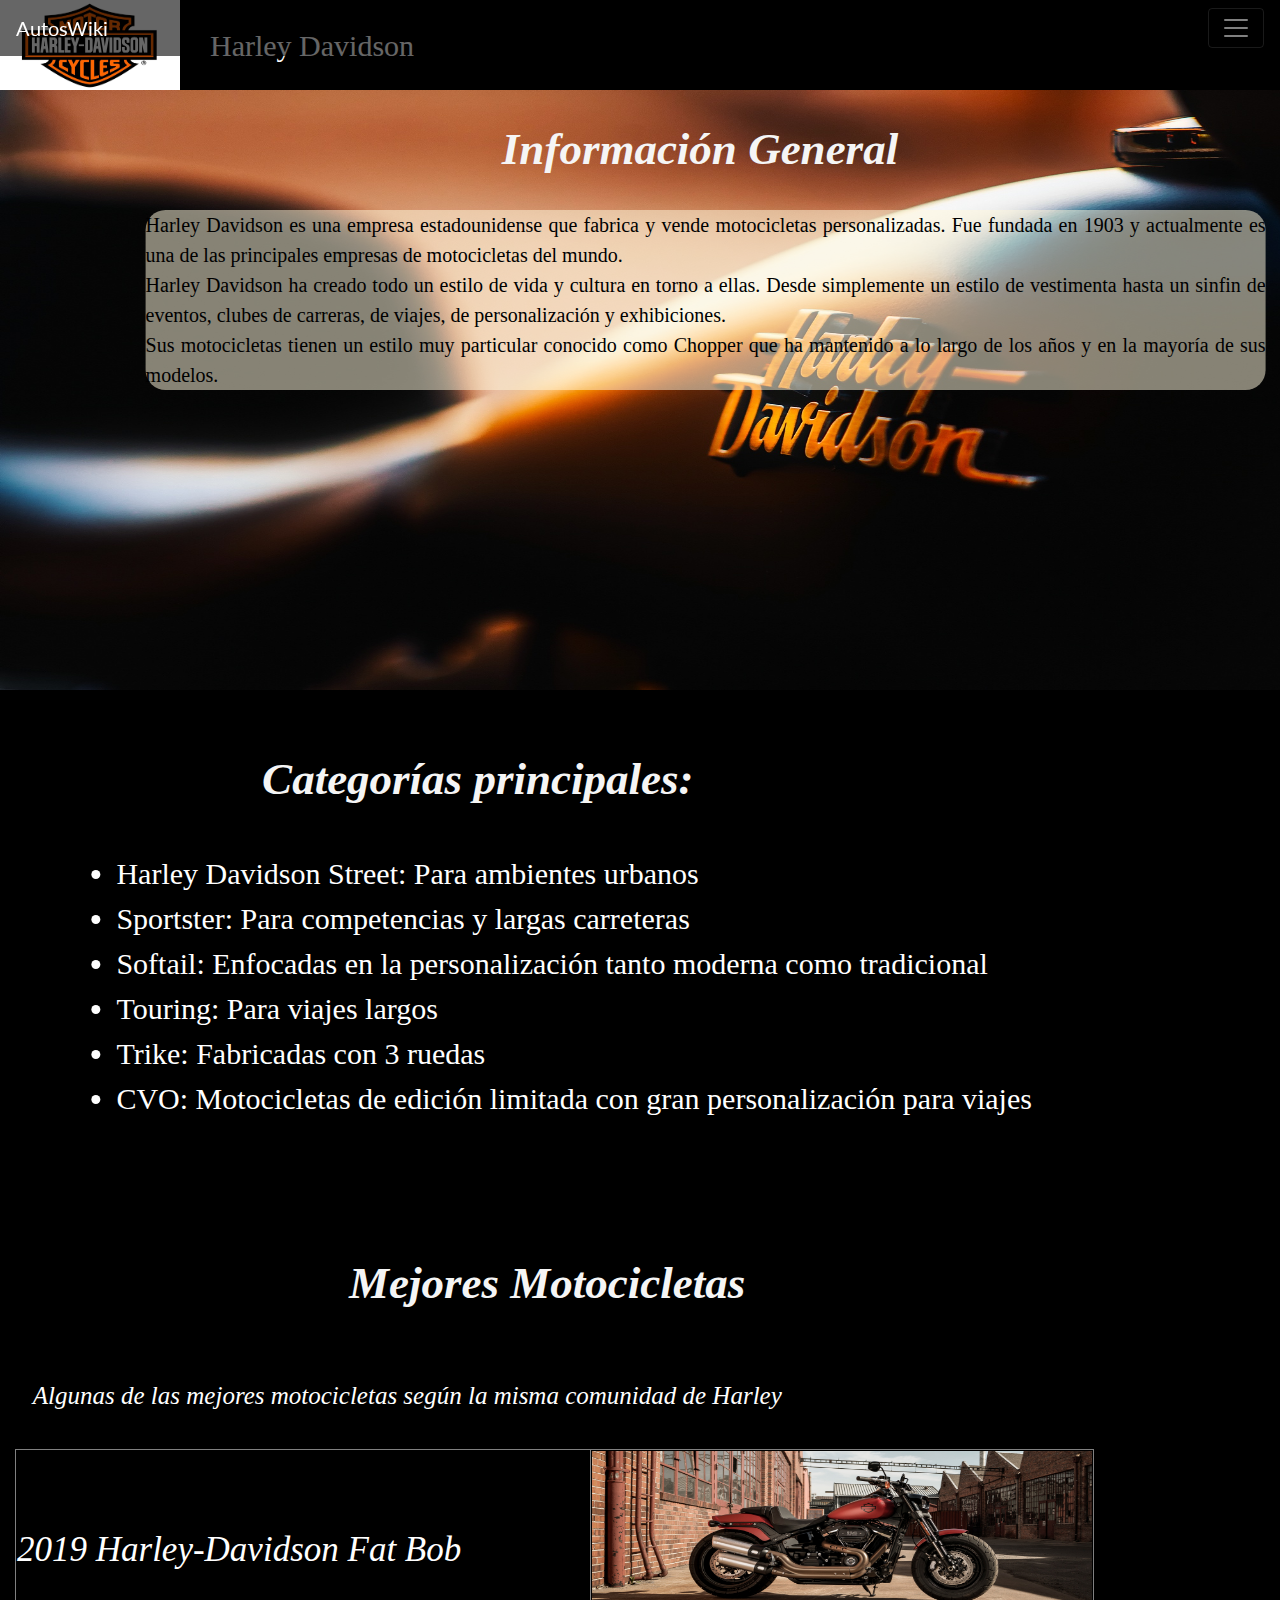
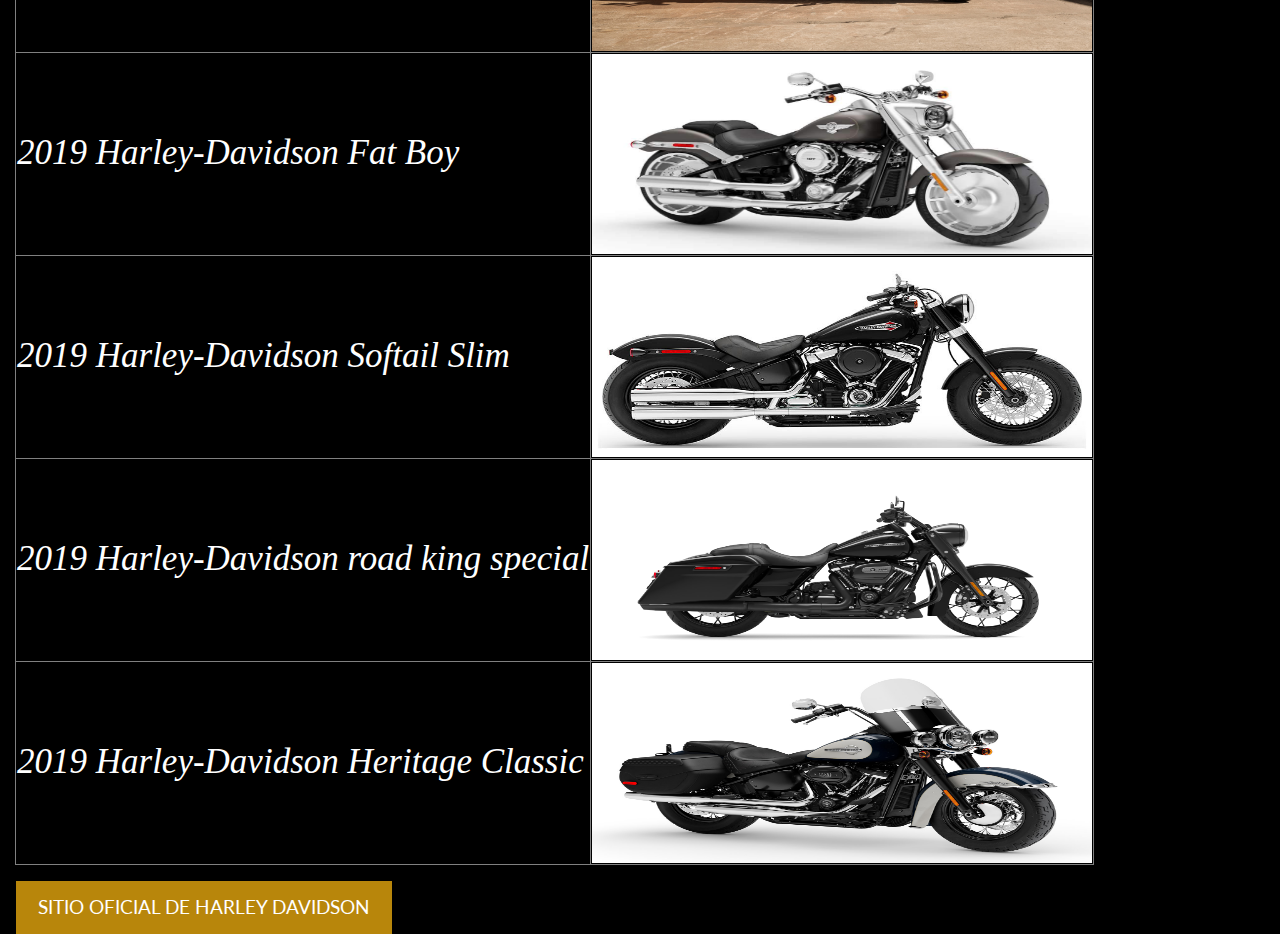
<file: harleyD.html>
<!DOCTYPE html>
<html lang="en">
<head>
    <meta charset="UTF-8">
    <meta name="viewport" content="width=device-width, initial-scale=1.0">
    	<link rel="stylesheet" href="bootstrap-4.1.3-dist/css/bootstrap.min.css">
	<link rel="stylesheet" href="indexstyle.css">
    <link rel="stylesheet" href="css/fixed.css">
    <link rel="stylesheet" href="hdStyle.css">
    <title> Info Harley Davidson</title>
    <link rel="shortcut icon" href="images/harleylogo.jpg">
</head>
<body style="background-color: black;">
    
    <nav class="navbar navbar-dark fixed-top">
        <a class="navbar-brand" href="index.html">AutosWiki</a>
      <button class="navbar-toggler" type="button" data-toggle="collapse" data-target="#navbarNavAltMarkup" aria-controls="navbarNavAltMarkup" aria-expanded="false" aria-label="Toggle navigation">
        <span class="navbar-toggler-icon"></span>
      </button>
      <div class="collapse navbar-collapse" id="navbarNavAltMarkup">
        <div class="navbar-nav">
          <a class="nav-item nav-link active" href="index.html">Home <span class="sr-only">(current)</span></a>
          <a class="nav-item nav-link" href="lamborghini.html">Lamborghini</a>
          <a class="nav-item nav-link" href="MercedesBenz.html">Mercedez Benz</a>
          <a class="nav-item nav-link" href="harleyD.html">Harley Davidson</a>
        </div>
      </div>
    </nav>

    <div class="containerHeader">
        <img src="images/harleylogo.jpg" alt="harleylogo" srcset="" width="180"; height="90">
        <div class="item">
            <div class="title1">Harley Davidson</div>
        </div>
        
    </div>


    <div class="containerInfo">
        <img src="images/harley_fondo.jpg" alt="" srcset="" width="1400" height="600">
        <div class="title2">Información General</div>
        <div class="info">Harley Davidson es una empresa estadounidense que fabrica y vende motocicletas personalizadas.
            Fue fundada en 1903 y actualmente es una de las principales empresas de motocicletas del mundo.<br>
            Harley Davidson ha creado todo un estilo de vida y cultura en torno a ellas.
            Desde simplemente un estilo de vestimenta hasta  un sinfin de  eventos, clubes de carreras, 
            de viajes, de personalización y exhibiciones.<br>
            Sus motocicletas tienen un estilo muy particular conocido como Chopper que  ha mantenido a lo 
            largo de los años y en la mayoría de sus modelos.</div>

    </div>

    <div class="containerInfoCategories">
        <div class="title3">Categorías principales:</div>
        <div class="categories">
            <ul>
                <li>Harley Davidson Street: Para ambientes urbanos</li>
                <li>Sportster: Para competencias y largas carreteras</li>
                <li>Softail: Enfocadas en la personalización tanto moderna como tradicional</li>
                <li>Touring: Para viajes largos</li>
                <li>Trike: Fabricadas con 3 ruedas</li>
                <li>CVO: Motocicletas de edición limitada con gran personalización para viajes </li>
            </ul>
        </div>
    </div>

    <div class="containerTopHD">
        <div class="title3">Mejores Motocicletas</div>
        <div class="infoTop">Algunas de las mejores motocicletas según la misma comunidad de Harley</div>        
        <div class="tableCont">
            <table border="1">

                <tr>
                    <td><div class="tdLeft">2019 Harley-Davidson Fat Bob</div></td>
                    <td><img src="images/19-softail-fat-bob-hero.jpg" alt="" style="width:500px; height:200px ;"></td>
                </tr>
                <tr>
                    <td><div class="tdLeft">2019 Harley-Davidson Fat Boy</div></td>
                    <td><img src="images/Harley-Davidson-Fat-Boy-2019-1.jpg" alt="" style="width:500px; height:200px ;"></td>
                </tr>
                <tr>
                    <td><div class="tdLeft">2019 Harley-Davidson Softail Slim</div></td>
                    <td><img src="images/softail_slim.jpg" alt="" style="width:500px; height:200px ;"></td>
                </tr>
                <tr>
                    <td><div class="tdLeft">2019 Harley-Davidson road king special</div></td>
                    <td><img src="images/road_king_special.jpg" alt="" style="width:500px; height:200px ;"></td>
                </tr>
                <tr>
                    <td><div class="tdLeft">2019 Harley-Davidson Heritage Classic</div></td>
                    <td><img src="images/heritage_classic.jpg" alt="" style="width:500px; height:200px ;"></td>
                </tr>

            </table>
        </div>   

    </div>
    <br>

    <div class="containerTxt">
    <a href="https://www.harley-davidson.com/la/es/index.html" class="btn btn-primary" role="button" aria-disabled="true">Sitio Oficial de Harley Davidson</a>
   </div>


  
    
    <script src="js/jquery-3.3.1.min.js"></script>
<script src="bootstrap-4.1.3-dist/js/bootstrap.min.js"></script>
    
</body>
</html>
</file>
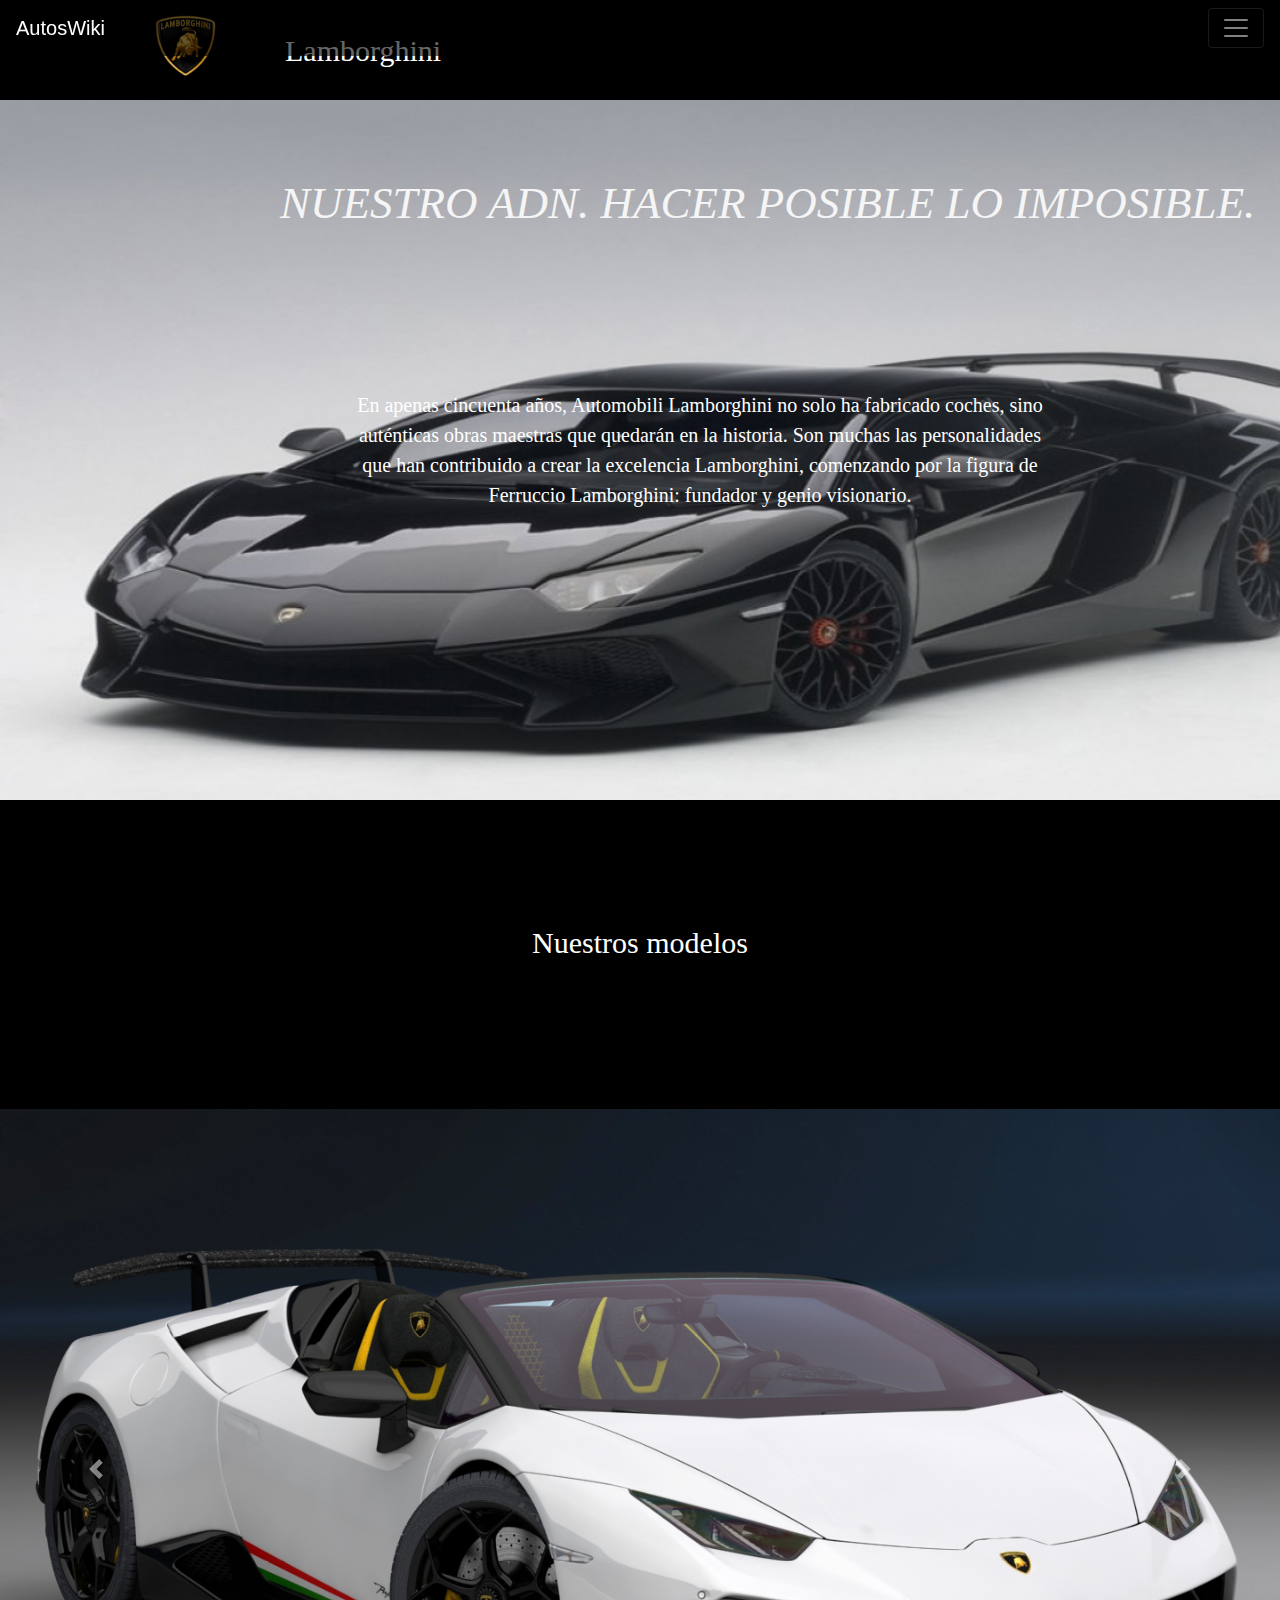
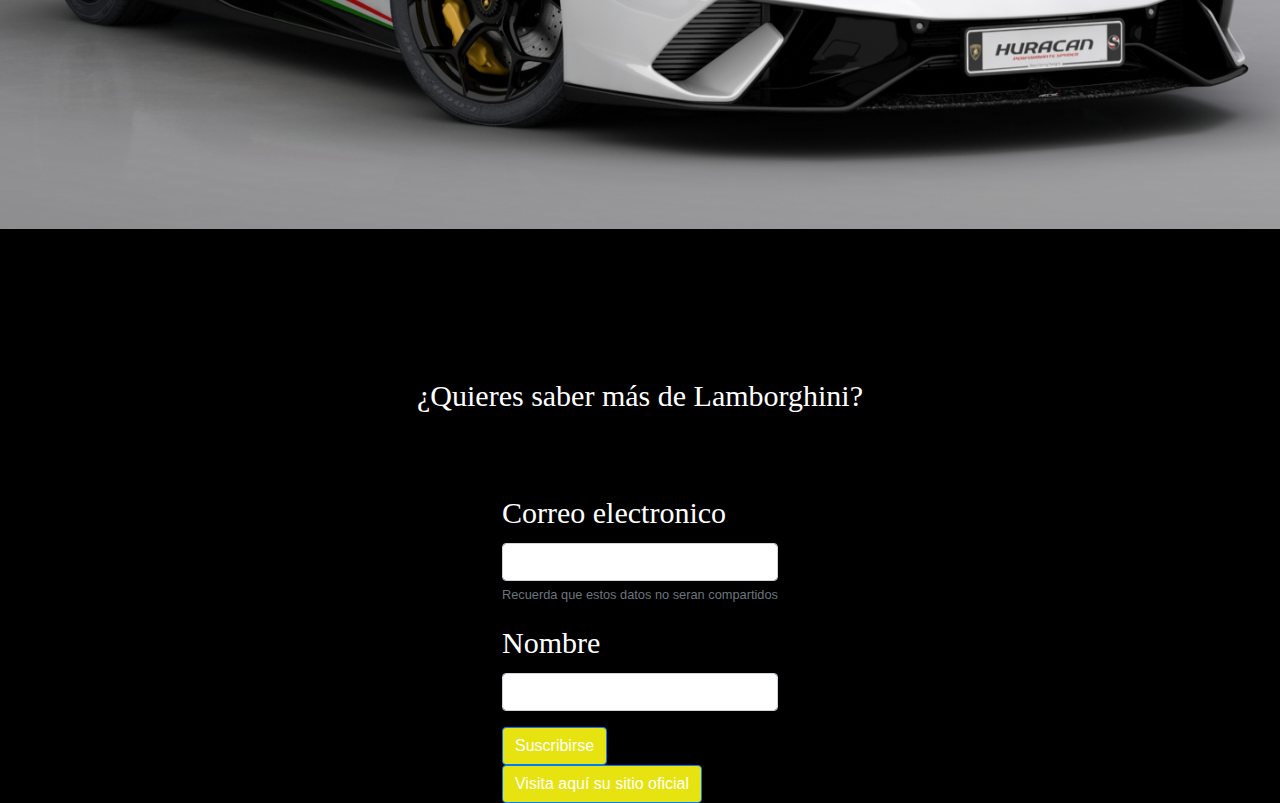
<file: lamborghini.html>
<!DOCTYPE html>
<html lang="en">

<head>
    <meta charset="UTF-8">
    <meta name="viewport" content="width=device-width, initial-scale=1.0">
    <link rel="stylesheet" href="https://stackpath.bootstrapcdn.com/bootstrap/4.4.1/css/bootstrap.min.css"
        integrity="sha384-Vkoo8x4CGsO3+Hhxv8T/Q5PaXtkKtu6ug5TOeNV6gBiFeWPGFN9MuhOf23Q9Ifjh" crossorigin="anonymous">
    <link rel="stylesheet" href="lamboStyles.css">
    <link rel="shortcout icon" href="images/Lamborghini/logo-tab.jpg">
    <link rel="stylesheet" href="css/fixed.css">
    <title>Lamborghini</title>
</head>

<body style="background-color: black;">

    <nav class="navbar navbar-dark fixed-top">
        <a class="navbar-brand" href="index.html">AutosWiki</a>
        <button class="navbar-toggler" type="button" data-toggle="collapse" data-target="#navbarNavAltMarkup"
            aria-controls="navbarNavAltMarkup" aria-expanded="false" aria-label="Toggle navigation">
            <span class="navbar-toggler-icon"></span>
        </button>
        <div class="collapse navbar-collapse" id="navbarNavAltMarkup">
            <div class="navbar-nav">
                <a class="nav-item nav-link active" href="index.html">Home <span class="sr-only">(current)</span></a>
                <a class="nav-item nav-link" href="lamborghini.html">Lamborghini</a>
                <a class="nav-item nav-link" href="MercedesBenz.html">Mercedez Benz</a>
                <a class="nav-item nav-link" href="harleyD.html">Harley Davidson</a>
            </div>
        </div>
    </nav>

    <div class="container">
        <img src="images/Lamborghini/Logo lambo.jpg" alt="Logo lambo" srcset="" width="200" height="100">
        <div class="item">
            <div class="titles">Lamborghini</div>
        </div>
    </div>

    <div class="container2">
        <img src="images/Lamborghini/Aventador2.jpg" alt="Verdaderas obras maestras" srcset="" width="1400"
            height="700">
        <div class="titleImg">NUESTRO ADN. HACER POSIBLE LO IMPOSIBLE.</div>
        <div class="textImg">En apenas cincuenta años, Automobili Lamborghini no solo ha fabricado coches, sino
            auténticas obras maestras que quedarán en la historia. Son muchas las personalidades que han contribuido a
            crear la excelencia Lamborghini, comenzando por la figura de Ferruccio Lamborghini: fundador y genio
            visionario.
        </div>
    </div>
    <br><br><br><br><br><br>
    <div class="containerTxt">

        <div class="textBtw">Nuestros modelos</div>
    </div>
    <br><br><br><br><br><br>
    <div id="carouselExampleFade" class="carousel slide carousel-fade" data-ride="carousel">
        <div class="carousel-inner">
            <div class="carousel-item active" data-interval="80">
                <img src="images/Lamborghini/Huracan.jpg" class="d-block w-100" alt="Huracan">
            </div>
            <div class="carousel-item" data-interval="160">
                <img src="images/Lamborghini/Aventador.jpg" class="d-block w-100" alt="Aventador">
            </div>
            <div class="carousel-item" data-interval="240">
                <img src="images/Lamborghini/Urus.jpg" class="d-block w-100" alt="Urus">
            </div>
            <div class="carousel-item" data-interval="320">
                <img src="images/Lamborghini/Sian fkp.jpg" class="d-block w-100" alt="Fkp">
            </div>
            <div class="carousel-item" data-interval="400">
                <img src="images/Lamborghini/Centenario2.jpg" class="d-block w-100" alt="Centenario">
            </div>
        </div>
        <a class="carousel-control-prev" href="#carouselExampleFade" role="button" data-slide="prev">
            <span class="carousel-control-prev-icon" aria-hidden="true"></span>
            <span class="sr-only">Previous</span>
        </a>
        <a class="carousel-control-next" href="#carouselExampleFade" role="button" data-slide="next">
            <span class="carousel-control-next-icon" aria-hidden="true"></span>
            <span class="sr-only">Next</span>
        </a>
    </div>
    <br><br><br><br><br><br>
    <div class="containerTxt">

        <div class="textBtw">¿Quieres saber más de Lamborghini?</div>
    </div>
    <br><br><br>


    <div class="containerTxt">
        <form>
            <div class="form-group" title="Suscribete a nuestro servicio de notificacion">
                <label for="email" class="label">Correo electronico</label>
                <input type="email" class="form-control" id="email" aria-describedby="emailHelp">
                <small id="emailHelp" class="form-text text-muted">Recuerda que estos datos no seran compartidos</small>
            </div>
            <div class="form-group">
                <label for="nombre" class="label">Nombre</label>
                <input type="text" class="form-control" id="nombre">
            </div>
            <button type="button" class="btn btn-primary" id="suscripcion" style="background-color:#E7E310;" onclick="javascript:void(0)">
                Suscribirse</button>
            <br>
            <a class="btn btn-primary" href="https://www.lamborghini.com/es-en" role="button" style="background-color:#E7E310;
        text-emphasis-color: blue;">Visita aquí su sitio oficial</a>
    </div>
    </div>
    </form>
    </div>


    <script src="https://code.jquery.com/jquery-3.4.1.slim.min.js"
        integrity="sha384-J6qa4849blE2+poT4WnyKhv5vZF5SrPo0iEjwBvKU7imGFAV0wwj1yYfoRSJoZ+n"
        crossorigin="anonymous"></script>
    <script src="https://cdn.jsdelivr.net/npm/popper.js@1.16.0/dist/umd/popper.min.js"
        integrity="sha384-Q6E9RHvbIyZFJoft+2mJbHaEWldlvI9IOYy5n3zV9zzTtmI3UksdQRVvoxMfooAo"
        crossorigin="anonymous"></script>
    <script src="https://stackpath.bootstrapcdn.com/bootstrap/4.4.1/js/bootstrap.min.js"
        integrity="sha384-wfSDF2E50Y2D1uUdj0O3uMBJnjuUD4Ih7YwaYd1iqfktj0Uod8GCExl3Og8ifwB6"
        crossorigin="anonymous"></script>
</body>

</html>
</file>
<file: indexstyle.css>
@import url('https://fonts.googleapis.com/css?family=Lato:400,700&display=swap');

body{
    overflow-x: hidden;
    font-family: 'Lato', sans-serif;
    color:#505962
}

.navbar {
    background: rgba(0, 0, 0, 0.6);
}

.navbar-brand a {
    height: 2rem;
}

.video-background{
    position: relative;
    width: 100%;
    min-height: 100vh;
    background-color: rgba(0, 0, 0, 0.3);
}

.titulo {
    position: absolute;
    top: 38%;
    width: 100%;
    color: white;
}

.titulo h1{
    font-size: 3rem;
    font-weight: 700;
    letter-spacing: 0.2rem;
    text-shadow: .3rem .3rem .5rem black;
    padding-bottom: 1rem;
}

.titulo h3{
    font-size: 2rem;
    text-shadow: .1rem .1rem .3rem black;
    padding-bottom: 1.6rem;
}

.btn-lg {
    border-width: medium;
    border-radius: 0;
    font-size: 1.3rem;
    padding: 0.6rem 1.3rem;
    letter-spacing: 0.2rem;
}


.col-md-8 {
    margin: 4rem auto 4rem;
    padding-top: 3rem;
    padding-bottom: 3rem;
}
.col-md-8 h1 {
    font-size: 2.4rem;
  }

@media (max-width: 768px) {
    .titulo h1{
        font-size: 1.4rem;;
        letter-spacing: 0.15rem;
        padding-bottom: 0.5rem;
    }

    .titulo h3{
        font-size: 1.1rem;
        padding-bottom: 1rem;
    }

    .btn-lg {
        font-size: 1rem;
        padding: 0.5rem 1.2rem;
        letter-spacing: 0.1rem;
    }
}

.card{
    border: rgba(0, 0, 0, 0);
    border-radius: 0; 
}

.card img{
    max-height: 700px;
}

.card-img-overlay {
    padding-top: 7rem;
    padding-left: 2.5rem;
}

.card-title{
    color: white;
    font-family: 'Lato', sans-serif;
    font-weight: 700;
    font-size: 3rem;
    text-shadow: .3rem .3rem .5rem black;
    padding-bottom: 2rem;
    text-transform: uppercase;
}

.card-text {
    color: white;
    font-family: 'Lato', sans-serif;
    font-size: 1.5rem;
    text-shadow: .1rem .1rem .2rem black;
    width: 60%
    
}

.btn-primary{
    border-width: medium;
    border-radius: 0;
    padding: .6rem 1.2rem;
    font-size: 1.2rem;
    text-transform: uppercase;
    margin: 1rem;
    border-color: darkgoldenrod;
    background-color: darkgoldenrod;
    color: white;
    position: absolute;
    top: 80%
}

.btn-primary:hover,
.btn-primary:focus {
  border-color: darkgoldenrod;
  background-color: rgba(0,0,0,0);
  color: white;
}
</file>
<file: hdStyle.css>
.containerHeader{
    background-color: black;
    justify-content: flex-start;
    display: flex;
}

.title1{
    
    font-family: 'Times New Roman', Times, serif;
    color: white;
    font-size: 30px;
    margin-left: 30px;
}

.item{
    align-self: center;
}

.containerInfo{
    position: relative;
    display: inline-block;
    text-align: center;
    
}

.title2{
    position: absolute;
    font-style:  italic;
    font-weight: bold;
    top: 10%;
    left: 50%;
    transform: translate(-50%, -50%);
    color: whitesmoke;
    font-size: 45px;
    font-family: 'Bookman Old Style';
}

.info{
    position: absolute;
    top: 23%;
    left: 20%;
    transform: translate(-12%, -10%);
    color: black;
    font-size: 20px;
    text-align: justify;
    font-family: 'Bookman Old Style';
    background-color: rgba(255, 248, 220, 0.521);
    border-radius: 20px;
}

.containerInfoCategories{
    margin-top: 90px;
    position: relative;
    display: inline-block;
    text-align: center;
    
}

.title3{
    position: relative;
    font-style:  italic;
    font-weight: bold;
    left: 50%;
    transform: translate(-50%, -50%);
    color: whitesmoke;
    font-size: 45px;
    font-family: 'Bookman Old Style';
}

.categories{
    margin-top: 30px;
    position: relative;
    left: 20%;
    transform: translate(-12%, -10%);
    color: white;
    font-size: 30px;
    text-align: justify;
    font-family: 'Bookman Old Style';
    
}

.containerTopHD{
    
    margin-top: 120px;
    position: relative;
    display: inline-block;
    text-align: center;
}

.infoTop{
    margin-top: 30px;
    font-style: italic;
    position: relative;
    left: 15%;
    transform: translate(-12%, -10%);
    color: white;
    font-size: 25px;
    text-align: justify;
    font-family: 'Bookman Old Style';
    margin-bottom: 30px;
    
}

.tdLeft{
    font-style: italic;
    text-align: justify;
    font-family: 'Bookman Old Style';
    color: white;
    font-size: 35px;

}

.tableCont{
    margin-left: 15px;
}

.containerTxt{
    position: relative;
    justify-content: center;
    
}
</file>
<file: lamboStyles.css>
.navbar {
    background: rgba(0, 0, 0, 0.6);
}

.navbar-brand a {
    height: 2rem;
}

.container{
        background-color: black;
        display: flex;
        justify-content: flex-start;
}

.item{
    align-self: center;
}

.titles{
    font-family: 'Times New Roman', Times, serif;
    color: white;
    font-size: 30px;
}

.container2 {
    position: relative;
    display: inline-block;
    text-align: center;
    align-content: center;
}

.titleImg{
    position: absolute;
    font-style: italic;
    top: 10%;
    left: 20%;
    color: whitesmoke;
    font-size: 45px;
    font-family: 'Prata', serif;
    align-self: center;
}

.textImg {
    position: absolute;
    top: 50%;
    left: 50%;
    transform: translate(-50%, -50%);
    font-family: 'Vidaloka', serif;
    color: white;
    font-size: 20px;
}

.textBtw{
    font-family: 'Prata', serif;
    color: white;
    font-size: 30px;
}
.containerTxt{
    display: flex;
    justify-content: center;
}
.carousel-inner{
    width: 100%;
    max-height: 800px;
}
  
.label{
    font-family: 'Prata', serif;
    color: white;
    font-size: 30px;
}
</file>
<file: css/fixed.css>
/*--- Bootstrap Mobile Gutter Fix --*/
.row, .container-fluid {
margin-left: 0px!important;
margin-right: 0px!important;
}

/*--- Fixed Video Background iOS/Mobile Style--*/
.video-wrap {
  clip: rect(0, auto, auto, 0);
  position: absolute;
  top: 0;
  left: 0;
  width: 100%;
  height: 100%;
}
#video {
  position: fixed;
  display: block;
  top: 0;
  left: 0;
  width: 100%;
  height: 100%;
  background-size: cover;
  background-position: center center;
  -webkit-transform: translateZ(0);
          transform: translateZ(0);
  will-change: transform;
  z-index: -1000;
}
video { 
  position: fixed;
  top: 50%;
  left: 50%;
  min-width: 100%;
  min-height: 100%;
  width: auto;
  height: auto;
  z-index: -100;
  transform: translateX(-50%) translateY(-50%);
  background: url('') no-repeat;
  background-size: cover;
  transition: 1s opacity;
}
</file>
